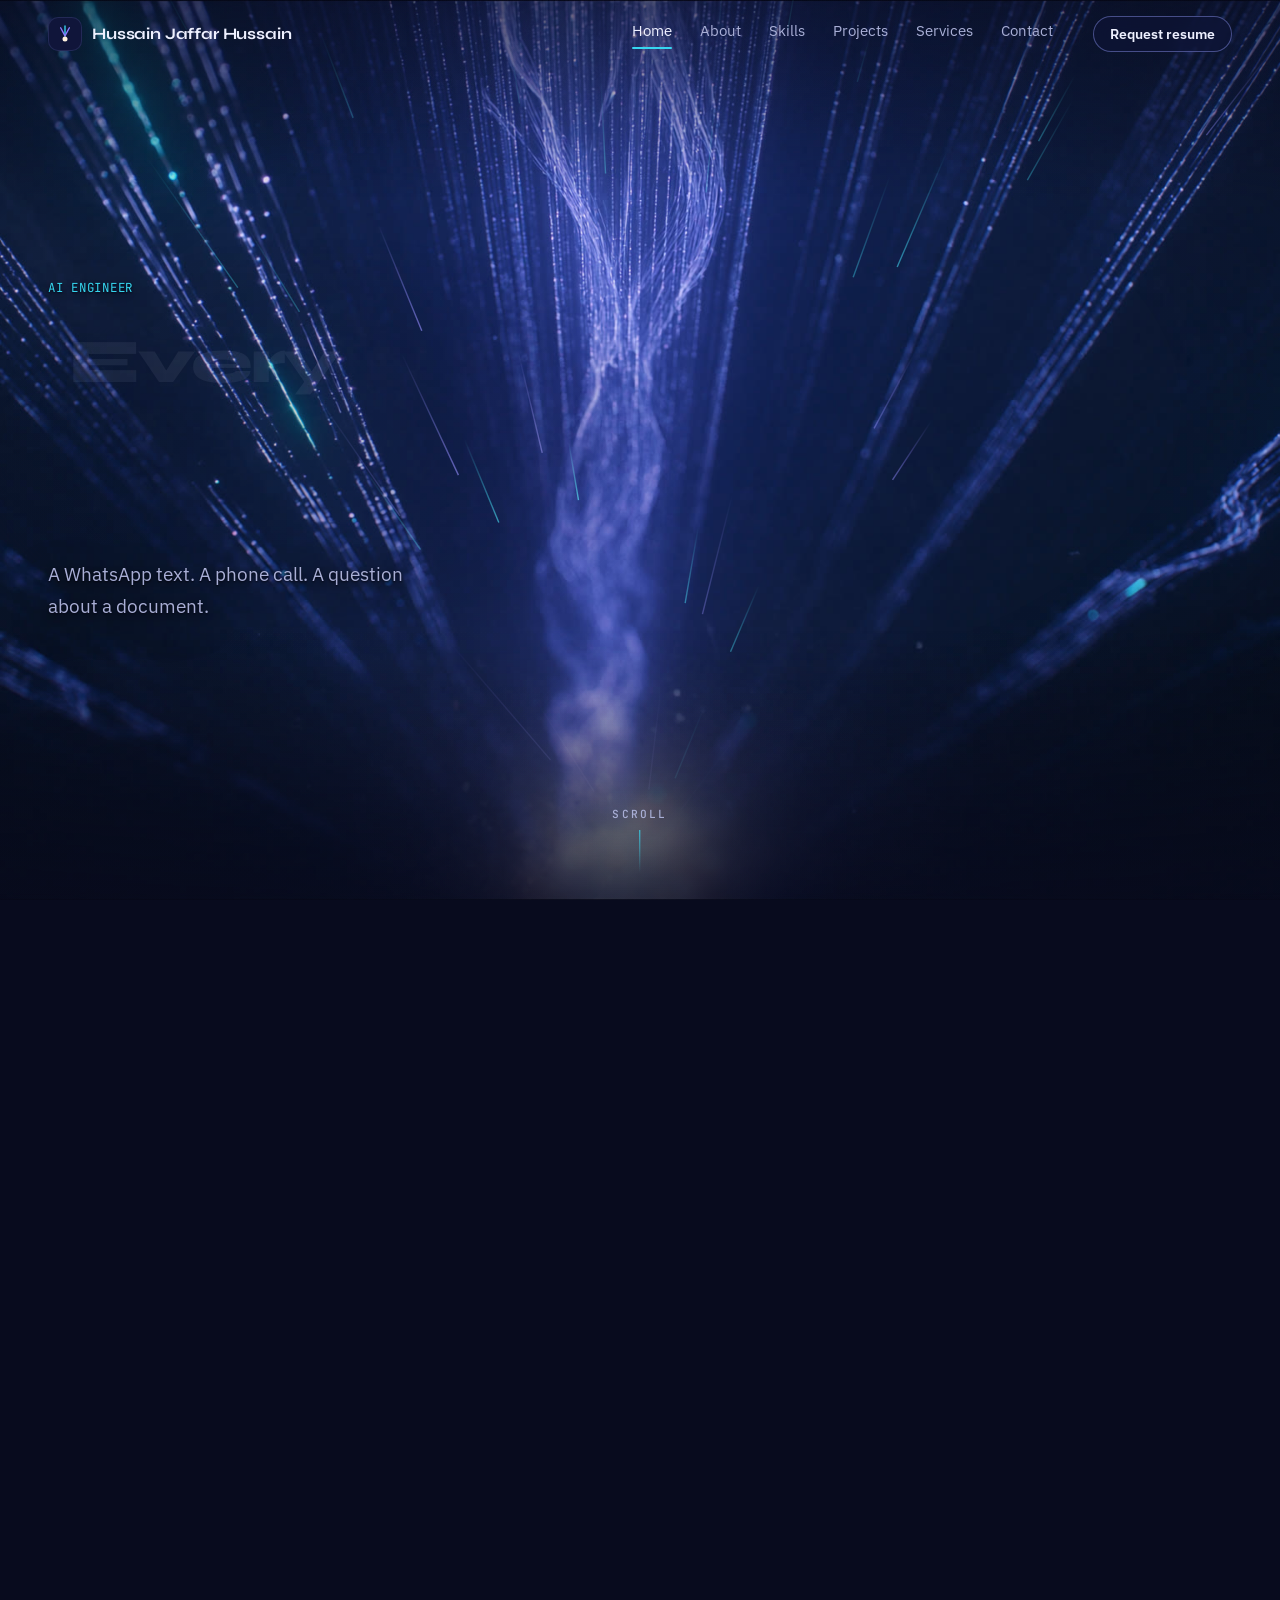
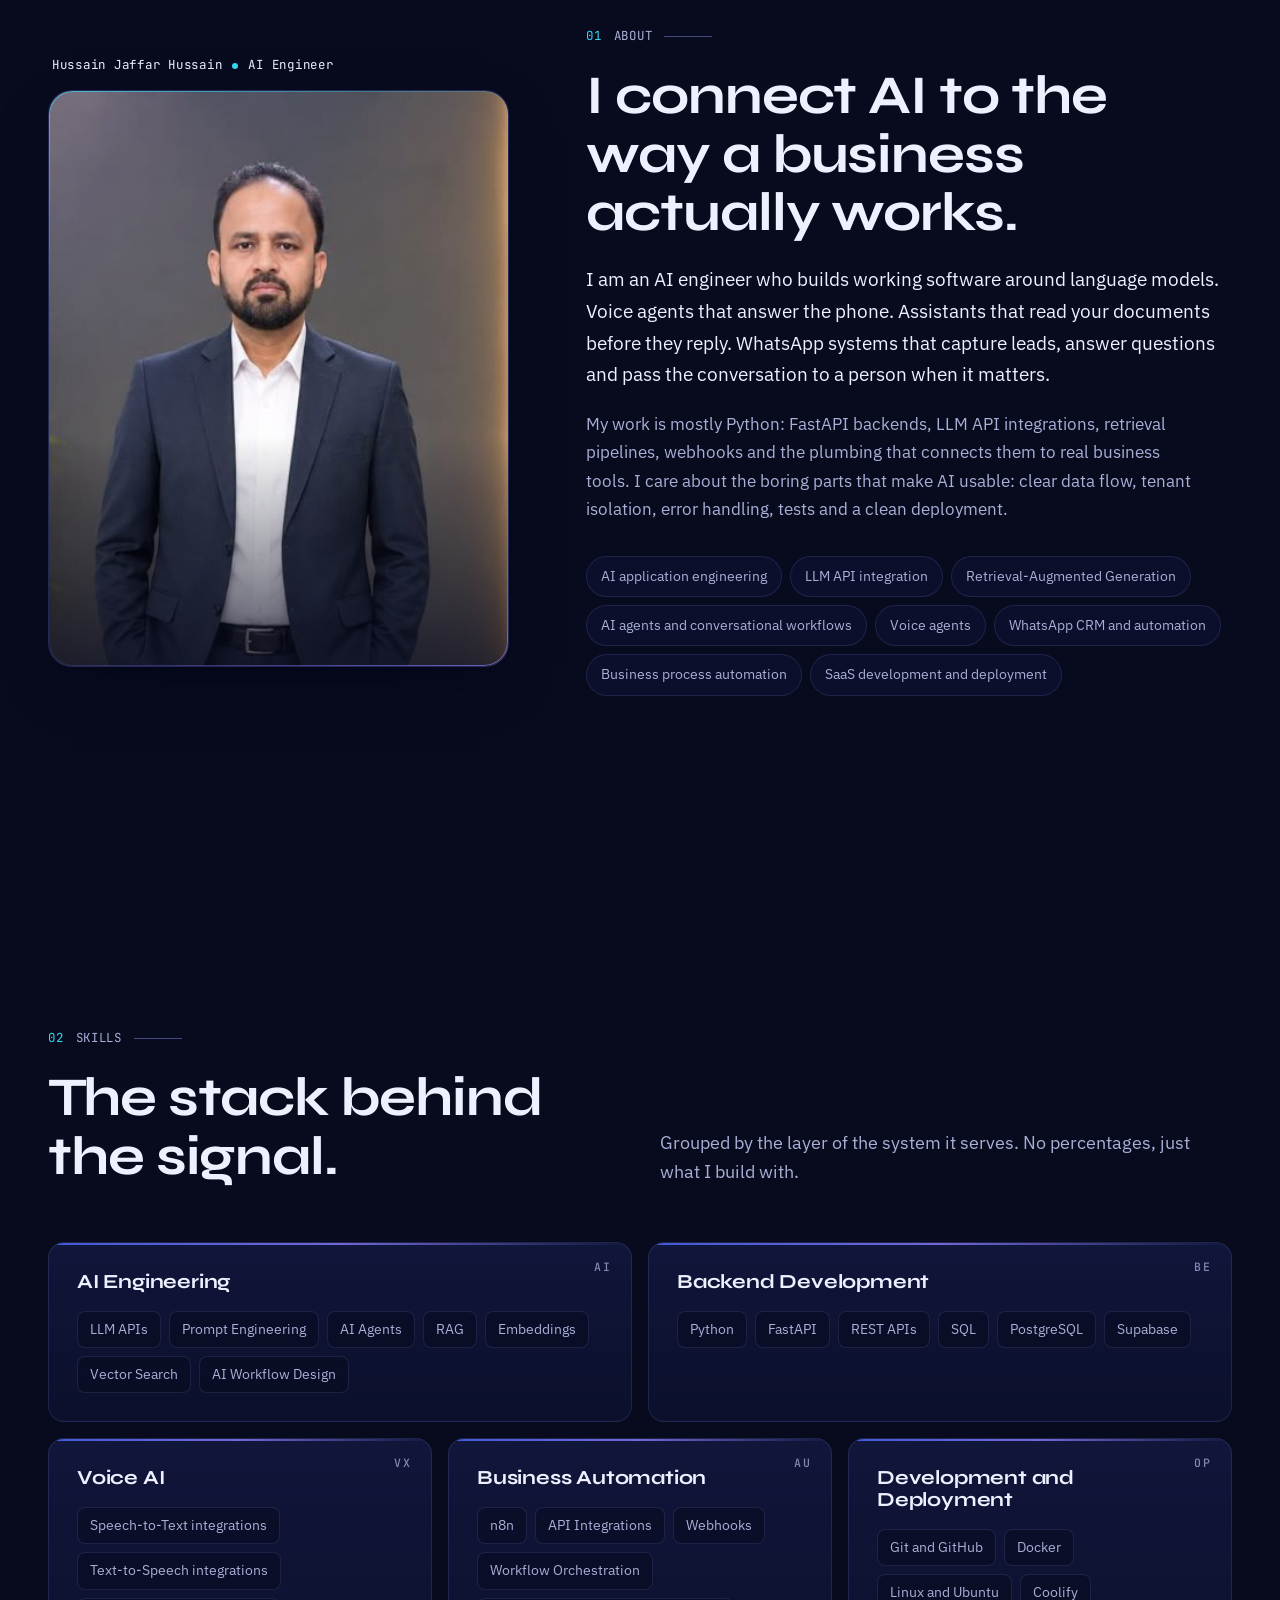
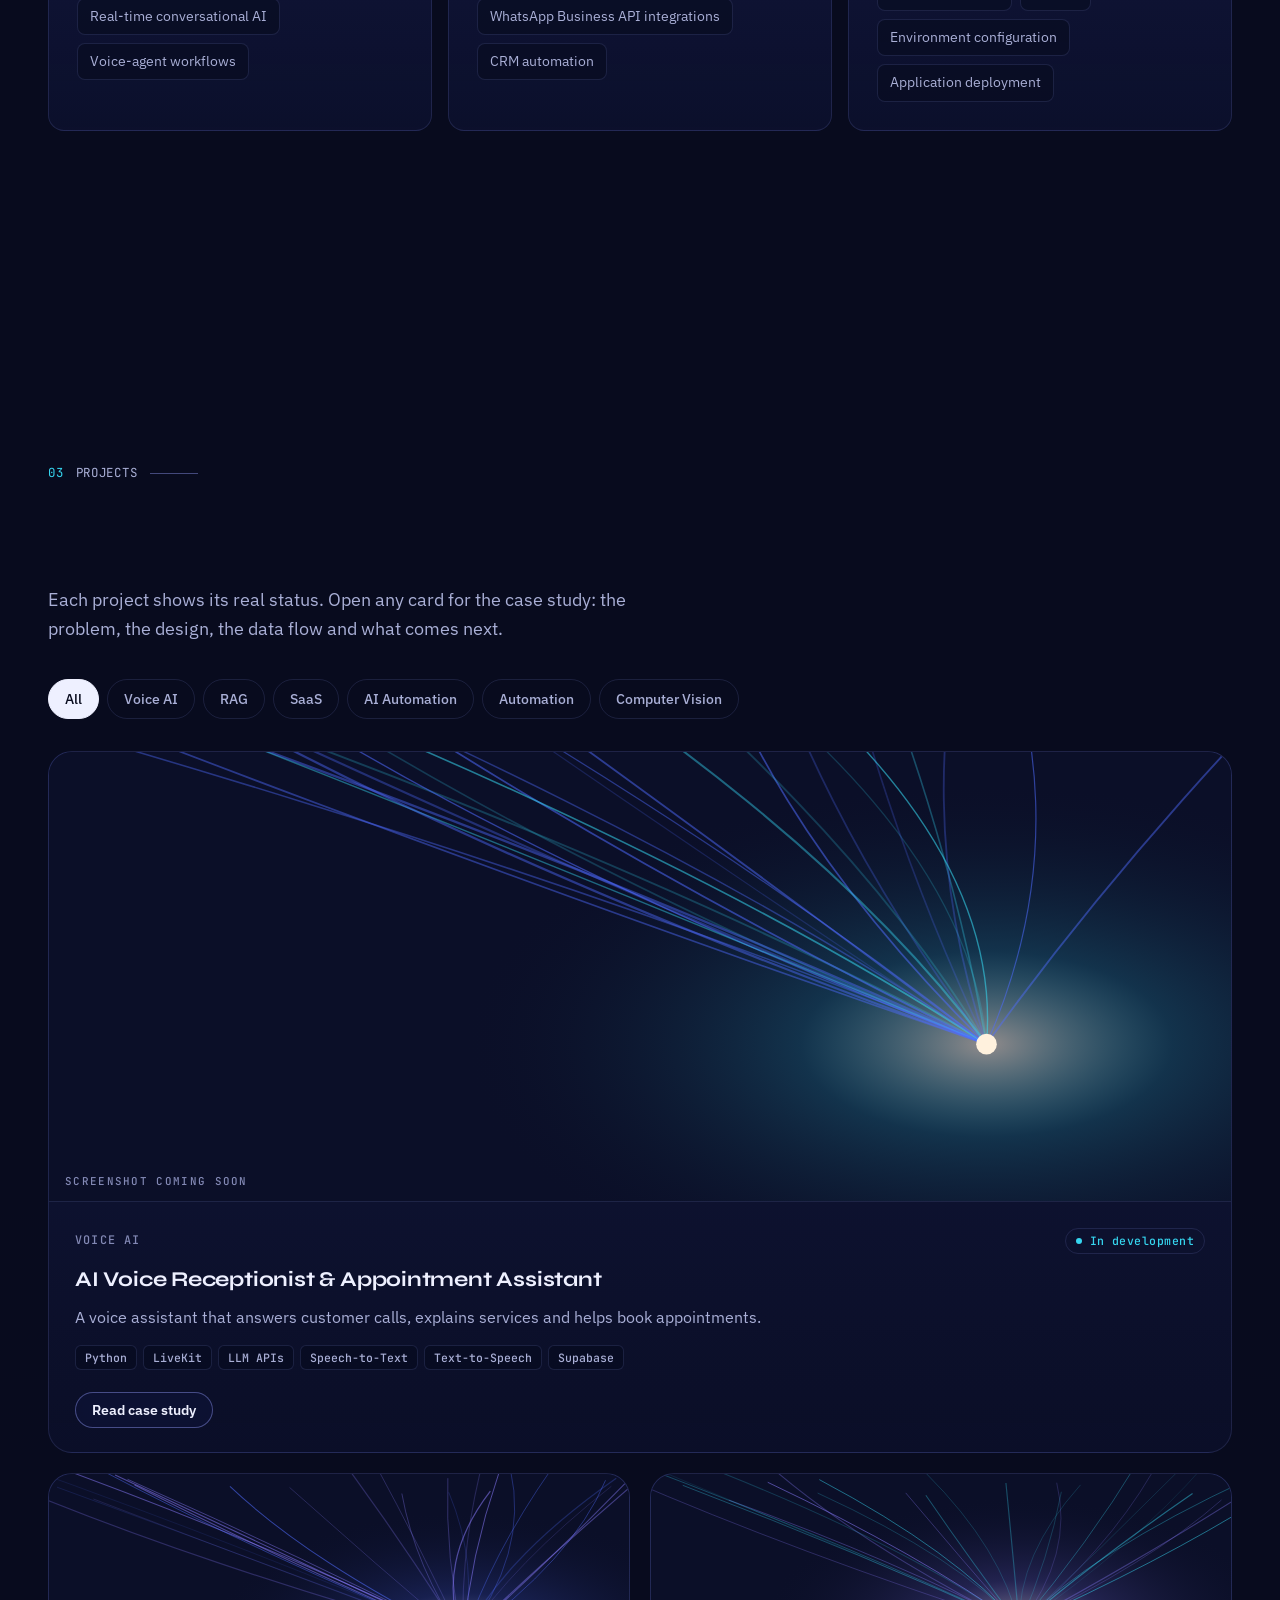
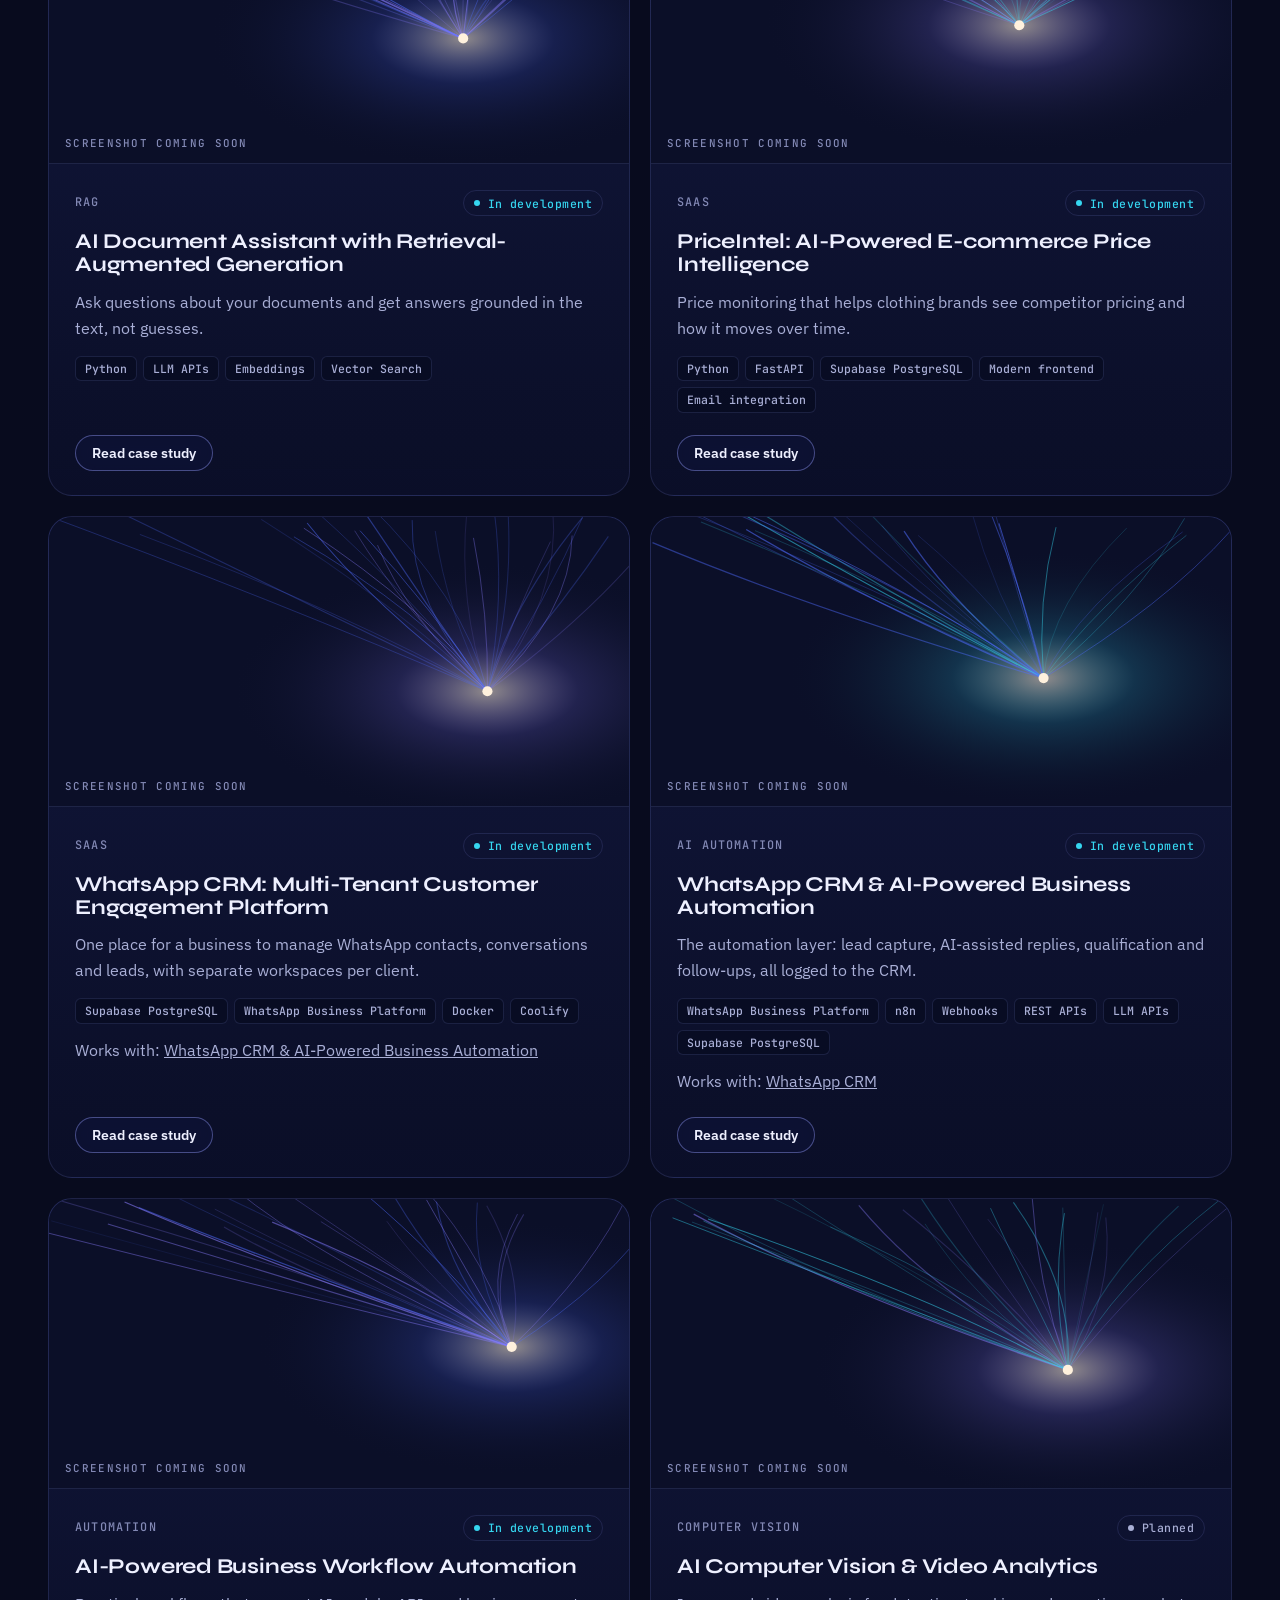
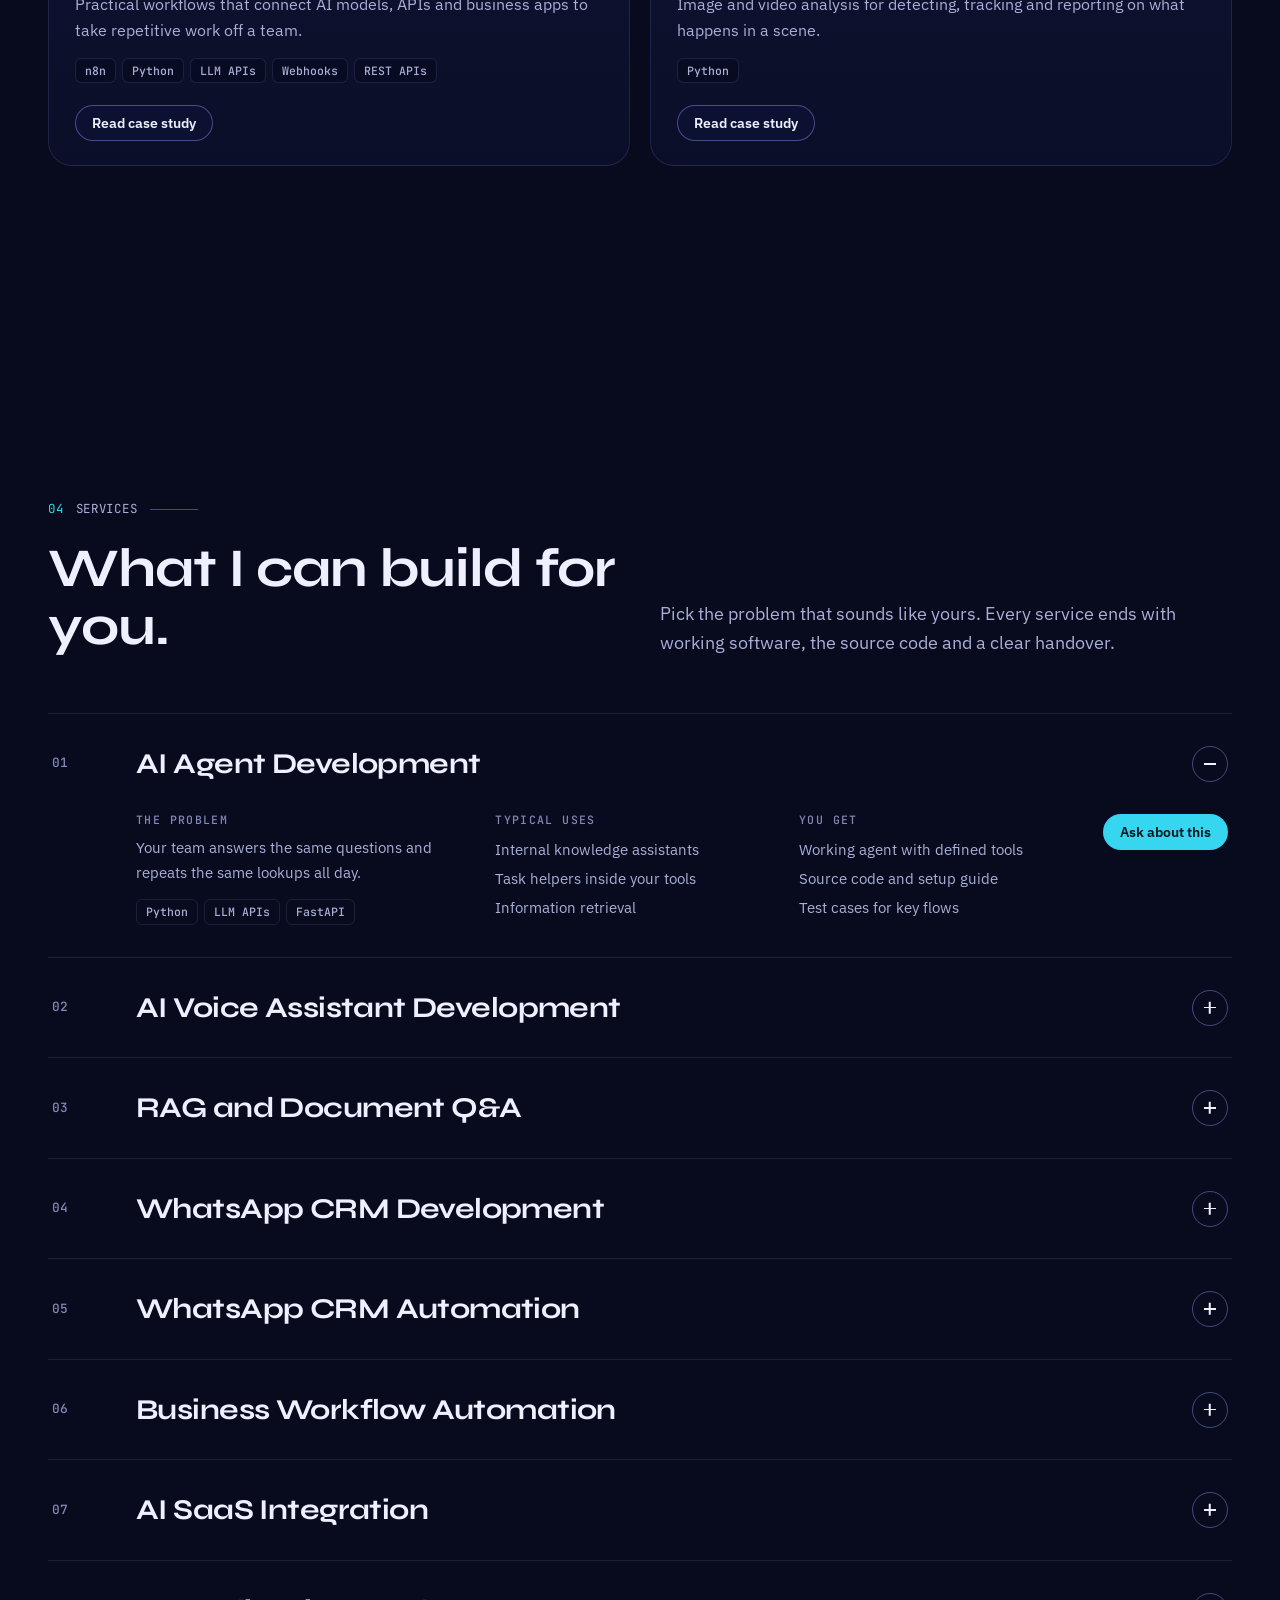
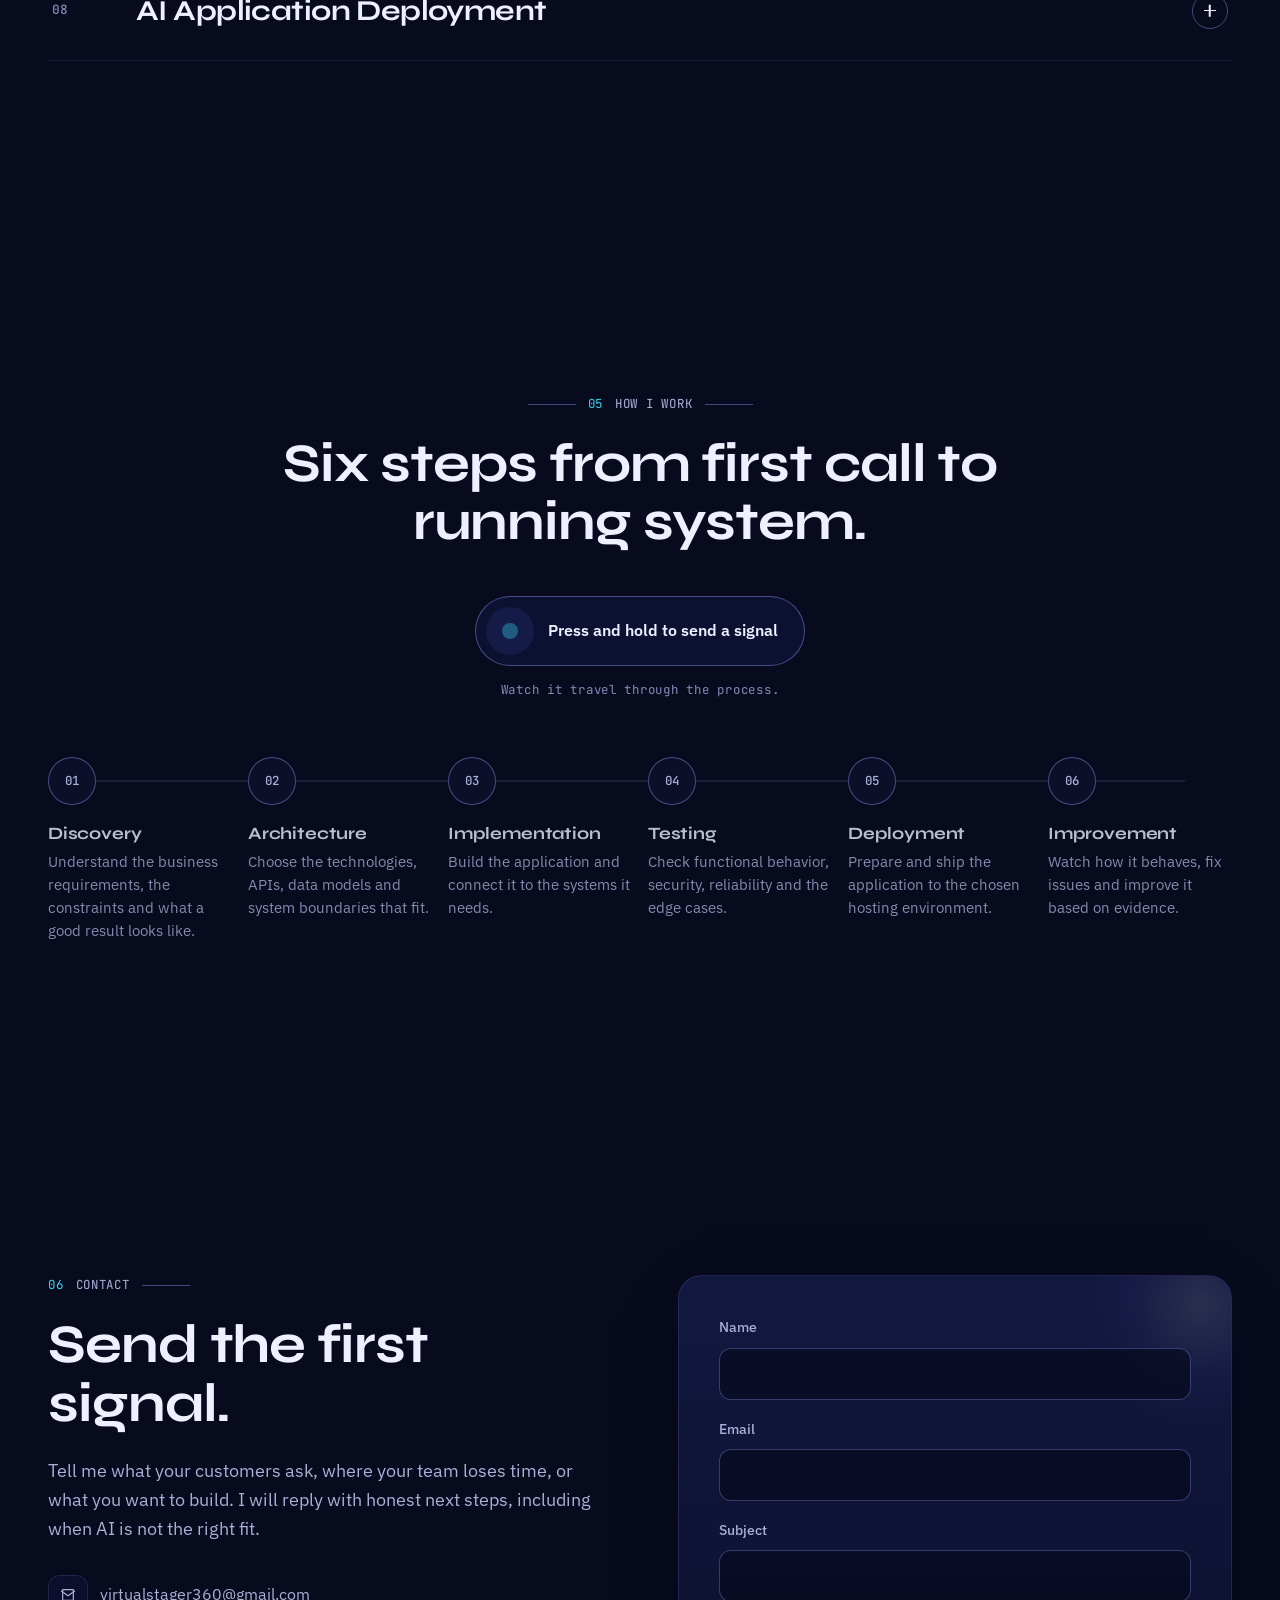
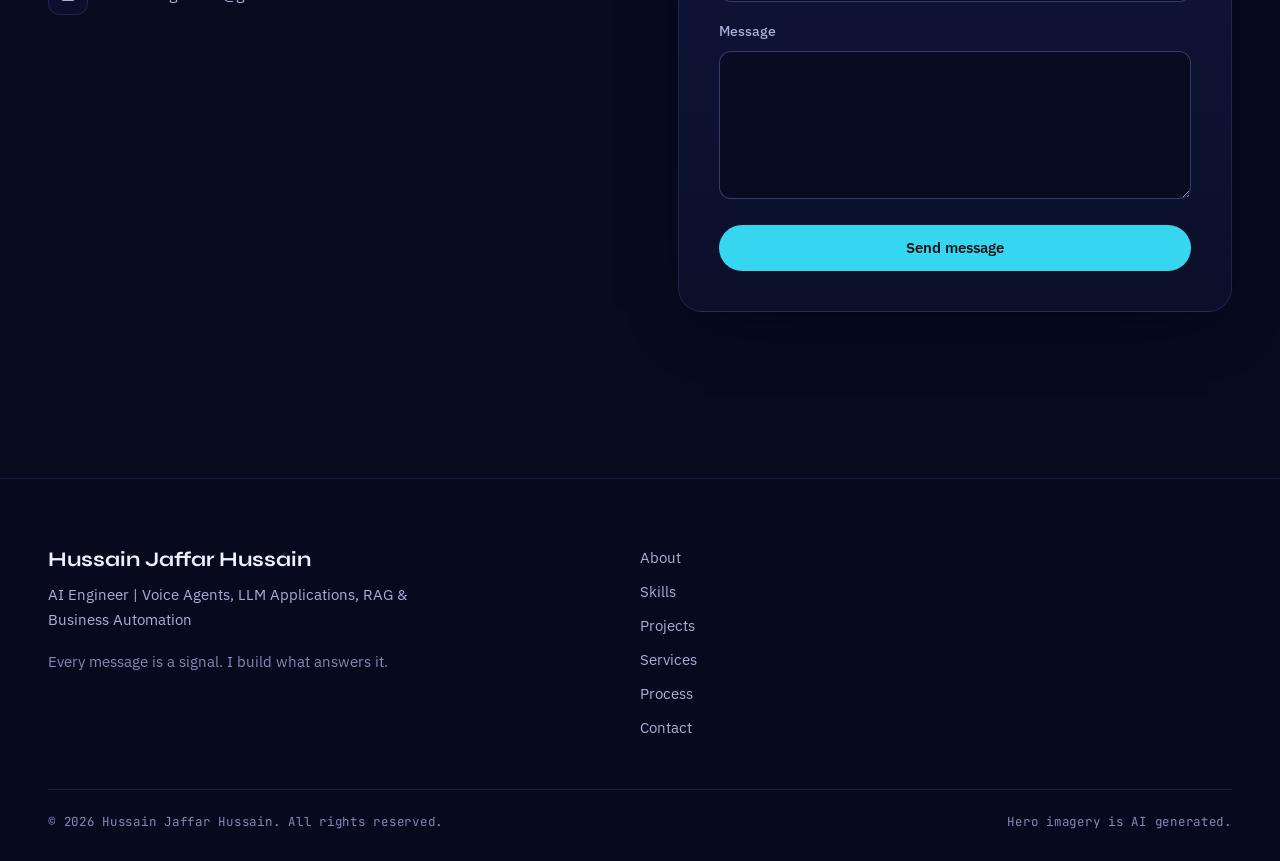
<file: index.html>
<!doctype html>
<html lang="en">
<head>
<meta charset="utf-8">
<meta name="viewport" content="width=device-width, initial-scale=1">
<title>Hussain Jaffar Hussain | AI Engineer: Voice Agents, LLM Apps, RAG & Automation</title>
<meta name="description" content="Hussain Jaffar Hussain is an AI engineer building voice agents, RAG applications, WhatsApp CRM systems and business automation with Python, FastAPI and LLM APIs.">
<meta name="theme-color" content="#080B1E">
<meta name="color-scheme" content="dark">
<!-- Live URL: change these three if the site moves to a custom domain -->
<link rel="canonical" href="https://hussainjaffarhussain.github.io/">
<meta property="og:type" content="website">
<meta property="og:title" content="Hussain Jaffar Hussain | AI Engineer">
<meta property="og:description" content="Voice agents, RAG applications, WhatsApp CRM and business automation that turn every customer signal into action.">
<meta property="og:url" content="https://hussainjaffarhussain.github.io/">
<meta property="og:image" content="https://hussainjaffarhussain.github.io/assets/img/og-image.jpg">
<meta name="twitter:card" content="summary_large_image">
<link rel="icon" href="data:image/svg+xml,%3Csvg xmlns='http://www.w3.org/2000/svg' viewBox='0 0 64 64'%3E%3Crect width='64' height='64' rx='14' fill='%23080B1E'/%3E%3Cpath d='M32 8v30' stroke='%2336D6F0' stroke-width='4' stroke-linecap='round'/%3E%3Cpath d='M20 12l12 26 12-26' fill='none' stroke='%238A7CFF' stroke-width='3' stroke-linecap='round' stroke-linejoin='round'/%3E%3Ccircle cx='32' cy='46' r='8' fill='%23FFF1DD'/%3E%3C/svg%3E">
<link rel="preconnect" href="https://fonts.googleapis.com">
<link rel="preconnect" href="https://fonts.gstatic.com" crossorigin>
<link href="https://fonts.googleapis.com/css2?family=IBM+Plex+Sans:wght@400;500;600&family=JetBrains+Mono:wght@400;500&family=Syne:wght@600;700;800&display=swap" rel="stylesheet">
<link rel="stylesheet" href="assets/styles.css">
</head>
<body>
<a class="skip" href="#main">Skip to content</a>

<div class="env" aria-hidden="true"><span class="glow g1"></span><span class="glow g2"></span><span class="grain"></span></div>

<!-- The signature: one signal thread that runs the length of the page and lands at the contact form -->
<div class="thread" aria-hidden="true"><span class="thread-line"></span><span class="thread-pulse"></span></div>

<header class="nav" id="top">
  <nav class="nav-inner" aria-label="Main">
    <a class="brand" href="#home" aria-label="Hussain Jaffar Hussain, back to top">
      <span class="brand-mark" aria-hidden="true"><svg viewBox="0 0 32 32"><path d="M16 3v16" /><path d="M9 6l7 13 7-13" /><circle cx="16" cy="24" r="4" /></svg></span>
      <span class="brand-name" data-owner="name">Hussain Jaffar Hussain</span>
    </a>
    <button class="menu-btn" aria-expanded="false" aria-controls="menu"><span class="sr">Open menu</span><span class="bars" aria-hidden="true"></span></button>
    <div class="menu" id="menu">
      <ul>
        <li><a href="#home">Home</a></li>
        <li><a href="#about">About</a></li>
        <li><a href="#skills">Skills</a></li>
        <li><a href="#projects">Projects</a></li>
        <li><a href="#services">Services</a></li>
        <li><a href="#contact">Contact</a></li>
      </ul>
      <a class="btn btn-ghost btn-sm" id="nav-resume" href="#contact">Request resume</a>
    </div>
  </nav>
</header>

<main id="main" tabindex="-1">

  <!-- HERO: a scroll-driven descent toward the core -->
  <section class="hero" id="home" aria-label="Introduction">
    <div class="stage">
      <div class="scene" aria-hidden="true">
        <div class="scene-img"></div>
        <canvas class="pulses"></canvas>
        <div class="core-bloom"></div>
      </div>
      <div class="scrim" aria-hidden="true"></div>

      <div class="band band-1" data-a="0" data-b="0.34">
        <p class="kicker mono">AI Engineer</p>
        <p class="band-big split" data-fx="sharpen">Every message is a signal.</p>
        <p class="band-sub">A WhatsApp text. A phone call. A question about a document.</p>
      </div>

      <div class="band band-2" data-a="0.36" data-b="0.64">
        <p class="band-big split" data-fx="drift">I build the systems that hear it, understand it and act on it.</p>
      </div>

      <div class="band band-3 settle" data-a="0.66" data-b="1">
        <p class="kicker mono" data-owner="title">AI Engineer | Voice Agents, LLM Applications, RAG &amp; Business Automation</p>
        <h1 class="split" data-fx="rise">Building Intelligent AI Systems That Solve Real-World Problems.</h1>
        <p class="settle-sub">I develop AI agents, voice assistants, RAG applications, WhatsApp CRM systems and business automation that help businesses answer customers faster and run smoother workflows.</p>
        <div class="settle-cta">
          <a class="btn btn-primary" href="#projects">Explore My Projects</a>
          <a class="btn btn-ghost" href="#contact">Contact Me</a>
        </div>
        <ul class="social-row" data-social="hero" aria-label="Profiles"></ul>
      </div>

      <div class="cue" aria-hidden="true"><span>Scroll</span><i></i></div>
    </div>
  </section>

  <!-- ABOUT -->
  <section class="section about" id="about" aria-labelledby="about-h">
    <div class="wrap about-grid">
      <figure class="portrait reveal">
        <figcaption class="mono"><span data-owner="name">Hussain Jaffar Hussain</span><span class="dot"></span>AI Engineer</figcaption>
        <div class="portrait-frame"><img id="profile-img" src="assets/img/Profile.jpg" alt="" width="500" height="500" loading="lazy" decoding="async"></div>
      </figure>
      <div class="about-copy">
        <p class="label mono reveal"><span>01</span> About</p>
        <h2 id="about-h" class="reveal">I connect AI to the way a business actually works.</h2>
        <div id="about-intro" class="about-intro reveal"></div>
        <ul id="about-focus" class="focus-list reveal" aria-label="Areas of focus"></ul>
        <div id="about-extra" class="about-extra"></div>
      </div>
    </div>
  </section>

  <!-- SKILLS -->
  <section class="section skills" id="skills" aria-labelledby="skills-h">
    <div class="wrap">
      <div class="head-split">
        <div>
          <p class="label mono reveal"><span>02</span> Skills</p>
          <h2 id="skills-h" class="reveal">The stack behind the signal.</h2>
        </div>
        <p class="lede reveal">Grouped by the layer of the system it serves. No percentages, just what I build with.</p>
      </div>
      <div id="skills-grid" class="skills-grid"></div>
    </div>
  </section>

  <!-- PROJECTS -->
  <section class="section projects" id="projects" aria-labelledby="projects-h">
    <div class="wrap">
      <p class="label mono reveal"><span>03</span> Projects</p>
      <h2 id="projects-h" class="reveal">Work, labeled honestly.</h2>
      <p class="lede reveal">Each project shows its real status. Open any card for the case study: the problem, the design, the data flow and what comes next.</p>
      <div class="filters reveal" role="group" aria-label="Filter projects" id="filters"></div>
      <div id="project-grid" class="project-grid"></div>
    </div>
  </section>

  <!-- SERVICES -->
  <section class="section services" id="services" aria-labelledby="services-h">
    <div class="wrap">
      <div class="head-split">
        <div>
          <p class="label mono reveal"><span>04</span> Services</p>
          <h2 id="services-h" class="reveal">What I can build for you.</h2>
        </div>
        <p class="lede reveal">Pick the problem that sounds like yours. Every service ends with working software, the source code and a clear handover.</p>
      </div>
      <div id="service-list" class="service-list"></div>
    </div>
  </section>

  <!-- HOW I WORK: the one interactive moment -->
  <section class="section workflow" id="process" aria-labelledby="process-h">
    <div class="wrap">
      <p class="label mono reveal"><span>05</span> How I work</p>
      <h2 id="process-h" class="reveal">Six steps from first call to running system.</h2>
      <div class="send reveal">
        <button class="send-btn" id="send-btn" type="button">
          <span class="send-ring" aria-hidden="true"><svg viewBox="0 0 48 48"><circle cx="24" cy="24" r="20" /></svg></span>
          <span class="send-label">Press and hold to send a signal</span>
        </button>
        <p class="send-note mono" id="send-note" aria-live="polite">Watch it travel through the process.</p>
      </div>
      <ol id="workflow-steps" class="steps"></ol>
    </div>
  </section>

  <!-- CONTACT: where the thread lands -->
  <section class="section contact" id="contact" aria-labelledby="contact-h">
    <div class="wrap contact-grid">
      <div class="contact-copy">
        <p class="label mono reveal"><span>06</span> Contact</p>
        <h2 id="contact-h" class="reveal">Send the first signal.</h2>
        <p class="lede reveal">Tell me what your customers ask, where your team loses time, or what you want to build. I will reply with honest next steps, including when AI is not the right fit.</p>
        <ul class="contact-links reveal" id="contact-links"></ul>
      </div>
      <form class="form reveal" id="contact-form" novalidate>
        <div class="core-orb" aria-hidden="true"></div>
        <div class="field">
          <label for="f-name">Name</label>
          <input id="f-name" name="name" type="text" autocomplete="name" required maxlength="100">
          <p class="err" id="e-name"></p>
        </div>
        <div class="field">
          <label for="f-email">Email</label>
          <input id="f-email" name="email" type="email" autocomplete="email" required maxlength="160">
          <p class="err" id="e-email"></p>
        </div>
        <div class="field">
          <label for="f-subject">Subject</label>
          <input id="f-subject" name="subject" type="text" required maxlength="140">
          <p class="err" id="e-subject"></p>
        </div>
        <div class="field">
          <label for="f-message">Message</label>
          <textarea id="f-message" name="message" rows="5" required maxlength="4000"></textarea>
          <p class="err" id="e-message"></p>
        </div>
        <div class="hp" aria-hidden="true"><label for="f-website">Leave this empty</label><input id="f-website" name="website" type="text" tabindex="-1" autocomplete="off"></div>
        <button class="btn btn-primary btn-block" type="submit" id="f-submit"><span>Send message</span></button>
        <p class="form-status" id="form-status" role="status" aria-live="polite"></p>
      </form>
    </div>
  </section>
</main>

<footer class="footer">
  <div class="wrap footer-grid">
    <div>
      <p class="footer-name" data-owner="name">Hussain Jaffar Hussain</p>
      <p class="footer-title" data-owner="title">AI Engineer | Voice Agents, LLM Applications, RAG &amp; Business Automation</p>
      <p class="footer-close">Every message is a signal. I build what answers it.</p>
    </div>
    <nav aria-label="Footer">
      <ul class="footer-nav">
        <li><a href="#about">About</a></li>
        <li><a href="#skills">Skills</a></li>
        <li><a href="#projects">Projects</a></li>
        <li><a href="#services">Services</a></li>
        <li><a href="#process">Process</a></li>
        <li><a href="#contact">Contact</a></li>
      </ul>
    </nav>
    <ul class="social-row" data-social="footer" aria-label="Profiles"></ul>
  </div>
  <div class="wrap footer-base mono">
    <span>&copy; <span id="year">2026</span> Hussain Jaffar Hussain. All rights reserved.</span>
    <span>Hero imagery is AI generated.</span>
  </div>
</footer>

<dialog class="case" id="case" aria-labelledby="case-title">
  <div class="case-inner">
    <button class="case-close" type="button" aria-label="Close case study"><span aria-hidden="true">&times;</span></button>
    <div id="case-body"></div>
  </div>
</dialog>

<script src="assets/config.js"></script>
<script src="assets/main.js"></script>
</body>
</html>
</file>
<file: assets/styles.css>
/* ==========================================================
   SIGNAL: design tokens
   Palette sampled from the hero frame: midnight blue haze,
   electric blue and violet threads, cyan pulses, a warm core.
   ========================================================== */
:root{
  --canvas:#080B1E;
  --canvas-2:#0B0F28;
  --panel:#10153A;
  --panel-2:#151B47;
  --line:rgba(150,160,255,.14);
  --line-strong:rgba(150,160,255,.42);
  --blue:#4F6BFF;
  --violet:#8A7CFF;
  --accent:#36D6F0;
  --accent-hover:#7AE6F7;
  --accent-muted:rgba(54,214,240,.18);
  --core:#FFF1DD;
  --text-primary:#EEF0FF;
  --text-secondary:#A9AFD6;
  --text-dim:#8389B5;
  --ok:#5BE3A4;
  --warn:#FFC977;
  --bad:#FF8A9A;

  --f-display:"Syne",ui-sans-serif,system-ui,sans-serif;
  --f-body:"IBM Plex Sans",ui-sans-serif,system-ui,sans-serif;
  --f-mono:"JetBrains Mono",ui-monospace,SFMono-Regular,Menlo,monospace;

  --ease-out:cubic-bezier(.16,1,.3,1);
  --ease-soft:cubic-bezier(.45,.05,.25,1);

  --r-sm:10px;--r-md:16px;--r-lg:24px;
  --shadow:0 20px 60px -24px rgba(2,4,20,.9);
  --tshadow:0 1px 2px rgba(5,6,20,.95),0 3px 12px rgba(5,6,20,.78),0 10px 44px rgba(5,6,20,.8);
  --gutter:clamp(16px,4vw,48px);
  --maxw:1200px;
}

/* ---------- base ---------- */
*,*::before,*::after{box-sizing:border-box}
html{overflow-x:hidden;overflow-x:clip;scroll-behavior:smooth;-webkit-text-size-adjust:100%}
body{margin:0;overflow-x:hidden;overflow-x:clip;background:var(--canvas);color:var(--text-primary);font-family:var(--f-body);font-size:17px;line-height:1.65;-webkit-font-smoothing:antialiased;animation:pagein .9s var(--ease-out) both}
@keyframes pagein{from{opacity:0}to{opacity:1}}
img{max-width:100%;display:block}
a{color:inherit}
h1,h2,h3{font-family:var(--f-display);font-weight:700;line-height:1.08;letter-spacing:-.02em;margin:0}
h2{font-size:clamp(2rem,4.4vw,3.4rem);max-width:18ch}
h3{font-size:1.25rem;letter-spacing:-.01em}
p{margin:0}
ul,ol{margin:0;padding:0;list-style:none}
.mono{font-family:var(--f-mono);font-size:.78rem;letter-spacing:.06em}
.sr{position:absolute;width:1px;height:1px;overflow:hidden;clip:rect(0 0 0 0);white-space:nowrap}
.skip{position:fixed;left:16px;top:-60px;z-index:100;background:var(--accent);color:#04121A;padding:10px 16px;border-radius:var(--r-sm);font-weight:600;text-decoration:none;transition:top .3s var(--ease-out)}
.skip:focus{top:16px}
:focus-visible{outline:2px solid var(--accent);outline-offset:3px;border-radius:6px}
main:focus{outline:none}
.wrap{width:min(100% - 2*var(--gutter),var(--maxw));margin-inline:auto}

/* ---------- the environment: one fixed layer behind everything ---------- */
.env{position:fixed;inset:0;z-index:-1;pointer-events:none;overflow:hidden;background:radial-gradient(ellipse 80% 60% at 50% 0%,#0E1336 0%,var(--canvas) 70%)}
.glow{position:absolute;border-radius:50%;filter:blur(90px);opacity:.42}
.g1{width:52vw;height:52vw;left:-14vw;top:18vh;background:radial-gradient(circle,rgba(79,107,255,.45),transparent 65%);animation:drift1 74s var(--ease-soft) infinite alternate;animation-delay:-20s}
.g2{width:46vw;height:46vw;right:-12vw;top:52vh;background:radial-gradient(circle,rgba(138,124,255,.38),transparent 65%);animation:drift2 88s var(--ease-soft) infinite alternate;animation-delay:-34s}
@keyframes drift1{to{transform:translate(18vw,26vh)}}
@keyframes drift2{to{transform:translate(-20vw,-30vh)}}
.grain{position:absolute;inset:-50%;opacity:.07;background-image:url("data:image/svg+xml,%3Csvg xmlns='http://www.w3.org/2000/svg' width='160' height='160'%3E%3Cfilter id='n'%3E%3CfeTurbulence type='fractalNoise' baseFrequency='.9' numOctaves='2' stitchTiles='stitch'/%3E%3C/filter%3E%3Crect width='100%25' height='100%25' filter='url(%23n)'/%3E%3C/svg%3E")}

/* ---------- the signature thread ---------- */
.thread{position:fixed;left:max(14px,calc((100vw - var(--maxw))/2 - 44px));top:0;bottom:0;width:2px;z-index:5;pointer-events:none;opacity:0;transition:opacity .6s var(--ease-out)}
.thread.on{opacity:1}
.thread-line{position:absolute;inset:0;background:linear-gradient(to bottom,transparent,var(--line-strong) 12%,var(--line-strong) 88%,transparent)}
.thread-pulse{position:absolute;left:50%;top:0;width:10px;height:10px;margin-left:-5px;border-radius:50%;background:var(--accent);transform:translateY(var(--ty,10vh));box-shadow:0 0 0 4px var(--accent-muted)}
.thread-pulse::after{content:"";position:absolute;left:50%;bottom:100%;width:2px;height:70px;margin-left:-1px;background:linear-gradient(to top,var(--accent),transparent)}
@media (max-width:1320px){.thread{display:none}}

/* ---------- nav ---------- */
.nav{position:fixed;top:0;left:0;right:0;z-index:50;transition:background .4s var(--ease-out),border-color .4s var(--ease-out),backdrop-filter .4s}
.nav.solid{background:rgba(8,11,30,.78);backdrop-filter:blur(14px);-webkit-backdrop-filter:blur(14px);border-bottom:1px solid var(--line)}
.nav-inner{width:min(100% - 2*var(--gutter),var(--maxw));margin-inline:auto;height:68px;display:flex;align-items:center;justify-content:space-between;gap:24px}
.brand{display:flex;align-items:center;gap:10px;text-decoration:none;font-family:var(--f-display);font-weight:700;font-size:1rem;letter-spacing:-.01em}
.brand-mark{width:34px;height:34px;border-radius:10px;display:grid;place-items:center;background:var(--panel);border:1px solid var(--line)}
.brand-mark svg{width:20px;height:20px;fill:none;stroke-width:2.2;stroke-linecap:round;stroke-linejoin:round}
.brand-mark path:first-child{stroke:var(--accent)}
.brand-mark path:nth-child(2){stroke:var(--violet)}
.brand-mark circle{fill:var(--core);stroke:none}
.menu{display:flex;align-items:center;gap:28px}
.menu ul{display:flex;gap:4px}
.menu a:not(.btn){display:block;padding:8px 12px;border-radius:8px;text-decoration:none;color:var(--text-secondary);font-size:.94rem;transition:color .25s var(--ease-out),background .25s var(--ease-out)}
.menu a:not(.btn):hover{color:var(--text-primary);background:rgba(150,160,255,.08)}
.menu a.active{color:var(--text-primary)}
.menu a.active::after{content:"";display:block;height:2px;margin-top:4px;border-radius:2px;background:var(--accent)}
.menu-btn{display:none;width:44px;height:44px;border-radius:12px;border:1px solid var(--line);background:var(--panel);color:var(--text-primary);cursor:pointer;place-items:center}
.bars,.bars::before,.bars::after{display:block;width:18px;height:2px;border-radius:2px;background:currentColor;transition:transform .35s var(--ease-out),opacity .2s}
.bars{position:relative}
.bars::before,.bars::after{content:"";position:absolute;left:0}
.bars::before{top:-6px}.bars::after{top:6px}
.menu-btn[aria-expanded="true"] .bars{background:transparent}
.menu-btn[aria-expanded="true"] .bars::before{transform:translateY(6px) rotate(45deg)}
.menu-btn[aria-expanded="true"] .bars::after{transform:translateY(-6px) rotate(-45deg)}
@media (max-width:900px){
  .menu-btn{display:grid}
  .menu{position:fixed;top:68px;left:0;right:0;flex-direction:column;align-items:stretch;gap:16px;padding:20px var(--gutter) 28px;background:rgba(8,11,30,.96);backdrop-filter:blur(16px);-webkit-backdrop-filter:blur(16px);border-bottom:1px solid var(--line);opacity:0;visibility:hidden;transform:translateY(-8px);transition:opacity .3s var(--ease-out),transform .3s var(--ease-out),visibility 0s .3s}
  .menu.open{opacity:1;visibility:visible;transform:none;transition:opacity .3s var(--ease-out),transform .3s var(--ease-out)}
  .menu ul{flex-direction:column}
  .menu a:not(.btn){padding:12px 4px;font-size:1.05rem}
  .menu a.active::after{display:none}
}

/* ---------- buttons ---------- */
.btn{display:inline-flex;align-items:center;justify-content:center;gap:10px;padding:14px 22px;border-radius:999px;font:600 .95rem/1 var(--f-body);text-decoration:none;cursor:pointer;border:1px solid transparent;transition:transform .3s var(--ease-out),background .3s var(--ease-out),border-color .3s var(--ease-out),color .3s var(--ease-out),box-shadow .3s var(--ease-out);text-shadow:none}
.btn-primary{position:relative;background:var(--accent);color:#03141B}
.btn-primary::before{content:"";position:absolute;inset:-1px;border-radius:inherit;box-shadow:0 0 34px 2px rgba(54,214,240,.5);opacity:0;transition:opacity .35s var(--ease-out)}
.btn-primary:hover{background:var(--accent-hover);transform:translateY(-2px)}
.btn-primary:hover::before{opacity:1}
.btn-ghost{background:rgba(16,21,58,.55);border-color:var(--line-strong);color:var(--text-primary);backdrop-filter:blur(8px);-webkit-backdrop-filter:blur(8px)}
.btn-ghost:hover{border-color:var(--text-secondary);transform:translateY(-2px)}
.btn-sm{padding:10px 16px;font-size:.88rem}
.btn-block{width:100%}
.btn[disabled]{opacity:.6;cursor:progress;transform:none}
@media (pointer:coarse){.btn{min-height:44px}}

/* ==========================================================
   HERO: a pinned stage, scroll progress drives the descent
   ========================================================== */
.hero{position:relative;height:340vh}
.stage{position:sticky;top:0;height:100vh;height:100svh;overflow:hidden;--p:0}
.scene{position:absolute;inset:0}
.scene-img{position:absolute;inset:0;background:#0A0F33 center/cover no-repeat;transform-origin:50% 92%;transform:scale(calc(1 + var(--p)*.62)) translateY(calc(var(--p)*-6%));will-change:transform}
.scene-img.loaded{background-image:url("img/hero-poster.jpg")}
.pulses{position:absolute;inset:0;width:100%;height:100%;mix-blend-mode:screen}
.core-bloom{position:absolute;left:50%;bottom:-18vh;width:70vw;height:52vh;transform:translateX(-50%);background:radial-gradient(ellipse 50% 50% at 50% 50%,rgba(255,241,221,.55),rgba(138,124,255,.18) 45%,transparent 70%);opacity:calc(.15 + var(--p)*.75);pointer-events:none}
.scrim{position:absolute;inset:0;pointer-events:none;background:
  radial-gradient(ellipse 120% 90% at 50% 45%,rgba(8,11,30,0) 35%,rgba(8,11,30,.66) 100%),
  linear-gradient(to bottom,rgba(8,11,30,.55),transparent 22%,transparent 70%,rgba(8,11,30,.7))}

.band{position:absolute;z-index:2;opacity:var(--o,0);text-shadow:var(--tshadow);pointer-events:none}
.band.live{pointer-events:auto}
.band::before{content:"";position:absolute;inset:-18% -14%;z-index:-1;pointer-events:none;opacity:calc(.25 + .75*var(--k,1));background:radial-gradient(ellipse 66% 60% at 50% 50%,rgba(5,6,20,.68) 0%,rgba(5,6,20,.44) 46%,rgba(5,6,20,0) 76%)}
.band .btn{text-shadow:none}
.kicker{color:var(--accent);margin-bottom:18px;text-transform:uppercase}
.band-big{font-family:var(--f-display);font-weight:800;font-size:clamp(2.4rem,5.6vw,4.9rem);line-height:1.02;letter-spacing:-.03em}
.band-sub{margin-top:22px;font-size:clamp(1.05rem,1.5vw,1.25rem);color:var(--text-secondary);max-width:36ch}
.band-1{left:max(var(--gutter),calc((100vw - var(--maxw))/2));top:50%;transform:translateY(-50%);width:min(44vw,640px)}
.band-1 .band-big{max-width:11ch}
.band-2{right:max(var(--gutter),calc((100vw - var(--maxw))/2));top:46%;transform:translateY(-50%);width:min(44vw,640px);text-align:right}
.band-2 .band-big{font-size:clamp(2rem,4.2vw,3.7rem)}
.band-3{left:var(--gutter);right:var(--gutter);top:50%;transform:translateY(-58%);max-width:var(--maxw);margin-inline:auto}
.band-3 h1{font-size:clamp(2.3rem,5vw,4.4rem);font-weight:800;letter-spacing:-.03em;max-width:17ch}
.settle-sub{margin-top:24px;font-size:clamp(1.02rem,1.4vw,1.2rem);color:var(--text-secondary);max-width:56ch;opacity:var(--ks,1);transform:translateY(calc((1 - var(--ks,1))*14px))}
.settle-cta{display:flex;flex-wrap:wrap;gap:12px;margin-top:32px;opacity:var(--kb,1);transform:translateY(calc((1 - var(--kb,1))*14px))}
.band-3 .social-row{margin-top:26px;opacity:var(--kb,1)}

/* split text: words and their entrances, scrubbed off --k */
.split .w{display:inline-block;white-space:nowrap;padding:.08em .02em .14em;margin:-.08em -.02em -.14em}
.split .wi{display:inline-block}
[data-fx="sharpen"] .wi{--kc:clamp(0,(var(--k,0) - var(--th,0))*2.6,1);opacity:var(--kc);transform:scale(calc(.86 + .14*var(--kc))) translateY(calc((1 - var(--kc))*10px))}
[data-fx="drift"] .wi{--kc:clamp(0,(var(--k,0) - var(--th,0))*2.8,1);opacity:var(--kc);transform:translateY(calc((1 - var(--kc))*-28px))}
[data-fx="rise"] .wi{--kc:clamp(0,(var(--k,0) - var(--th,0))*3,1);opacity:var(--kc);transform:translateY(calc((1 - var(--kc))*.55em))}

.cue{position:absolute;left:50%;bottom:28px;transform:translateX(-50%);display:flex;flex-direction:column;align-items:center;gap:10px;color:var(--text-secondary);font:500 .7rem/1 var(--f-mono);letter-spacing:.2em;text-transform:uppercase;opacity:calc(1 - var(--p)*6)}
.cue i{width:1px;height:42px;background:linear-gradient(to bottom,var(--accent),transparent);animation:cue 2.4s var(--ease-soft) infinite;animation-delay:-.6s;transform-origin:top}
@keyframes cue{0%{transform:scaleY(0);opacity:1}60%{transform:scaleY(1);opacity:1}100%{transform:scaleY(1);opacity:0}}
@media (max-height:560px){.cue{display:none}}

/* social icons */
.social-row{display:flex;flex-wrap:wrap;gap:10px}
.social-row:empty{display:none}
.social-row a{display:inline-flex;align-items:center;gap:8px;height:40px;padding:0 14px;border-radius:999px;border:1px solid var(--line);background:rgba(16,21,58,.5);text-decoration:none;font-size:.88rem;color:var(--text-secondary);transition:color .25s var(--ease-out),border-color .25s var(--ease-out),transform .3s var(--ease-out)}
.social-row a:hover{color:var(--text-primary);border-color:var(--line-strong);transform:translateY(-2px)}
.social-row svg,.contact-links svg{width:16px;height:16px;fill:none;stroke:currentColor;stroke-width:1.8;stroke-linecap:round;stroke-linejoin:round}

/* ---------- the static-hero gate: these five queries match main.js exactly ---------- */
@media (max-width: 720px), (orientation: portrait) and (max-width: 1024px), (orientation: portrait) and (pointer: coarse), (orientation: landscape) and (pointer: coarse) and (max-height: 560px), (prefers-reduced-motion: reduce){
  .hero{height:auto}
  .stage{position:relative;height:auto;min-height:100vh;min-height:100svh;display:flex;align-items:flex-end;--p:0}
  .scene-img{transform:none}
  .scene-img{background-position:50% 70%}
  .pulses{display:none}
  .core-bloom{opacity:.35}
  .scrim{background:linear-gradient(to bottom,rgba(8,11,30,.55) 0%,rgba(8,11,30,.25) 30%,rgba(8,11,30,.82) 62%,var(--canvas) 100%)}
  .band-1,.band-2,.cue{display:none}
  .band-3{position:relative;inset:auto;transform:none;opacity:1;--k:1;--ks:1;--kb:1;padding:120px 0 64px;margin:0 var(--gutter);pointer-events:auto}
  .band-3::before{display:none}
}
/* narrow and portrait screens get the portrait crop of the frame */
@media (max-width: 720px), (orientation: portrait) and (max-width: 1024px), (orientation: portrait) and (pointer: coarse){
  .scene-img.loaded{background-image:url("img/hero-mobile.jpg")}
}

/* ==========================================================
   SECTIONS
   ========================================================== */
.section{position:relative;padding:clamp(96px,13vw,168px) 0}
.label{display:flex;align-items:center;gap:12px;color:var(--text-secondary);text-transform:uppercase;margin-bottom:20px}
.label span{color:var(--accent)}
.label::after{content:"";width:48px;height:1px;background:var(--line-strong)}
.lede{color:var(--text-secondary);font-size:1.1rem;max-width:58ch;margin-top:22px}
.head-split{display:grid;grid-template-columns:1fr 1fr;gap:40px;align-items:end;margin-bottom:56px}
.head-split .lede{margin-top:0;justify-self:end}
@media (max-width:860px){.head-split{grid-template-columns:1fr;gap:16px}.head-split .lede{justify-self:start}}

/* entrance choreography: container-prefixed so it wins the cascade */
.reveal{opacity:0;transform:translateY(22px);transition:opacity .9s var(--ease-out),transform .9s var(--ease-out)}
.reveal.in{opacity:1;transform:none}

/* ---------- about ---------- */
.about-grid{display:grid;grid-template-columns:minmax(0,5fr) minmax(0,7fr);gap:clamp(40px,6vw,96px);align-items:center}
.portrait{margin:0;position:relative}
.portrait-frame{position:relative;border-radius:var(--r-lg);overflow:hidden;aspect-ratio:4/5;background:var(--panel);border:1px solid var(--line);box-shadow:var(--shadow)}
.portrait-frame img{width:100%;height:100%;object-fit:cover;object-position:50% 20%}
.portrait-frame::after{content:"";position:absolute;inset:0;background:linear-gradient(to top,rgba(8,11,30,.72),transparent 40%),linear-gradient(135deg,rgba(79,107,255,.16),transparent 50%)}
.portrait-frame::before{content:"";position:absolute;inset:0;border-radius:inherit;padding:1px;background:linear-gradient(160deg,var(--accent),transparent 30%,transparent 70%,var(--violet));-webkit-mask:linear-gradient(#000 0 0) content-box,linear-gradient(#000 0 0);-webkit-mask-composite:xor;mask-composite:exclude;z-index:1;pointer-events:none;opacity:.7}
.portrait figcaption{display:flex;align-items:center;gap:10px;margin:0 0 14px 4px;color:var(--text-primary)}.dot{width:6px;height:6px;border-radius:50%;background:var(--accent)}
.about-intro p{color:var(--text-secondary);font-size:1.08rem;margin-top:20px;max-width:62ch}
.about-intro p:first-child{color:var(--text-primary);font-size:1.2rem}
.focus-list{display:flex;flex-wrap:wrap;gap:8px;margin-top:32px}
.focus-list li{padding:8px 14px;border-radius:999px;border:1px solid var(--line);background:rgba(16,21,58,.5);font-size:.88rem;color:var(--text-secondary)}
.about-extra{display:grid;gap:22px;margin-top:32px}
.about-extra:empty{display:none}
.about-extra h3{font-size:1rem;margin-bottom:8px}
.about-extra li{color:var(--text-secondary);font-size:.95rem}
@media (max-width:860px){.about-grid{grid-template-columns:1fr}.portrait{max-width:420px}}

/* ---------- skills: bento of layers ---------- */
.skills-grid{display:grid;grid-template-columns:repeat(6,1fr);gap:16px}
.skill{position:relative;grid-column:span 2;padding:28px;border-radius:var(--r-md);background:linear-gradient(180deg,rgba(21,27,71,.7),rgba(16,21,58,.5));border:1px solid var(--line);overflow:hidden}
.skill:nth-child(1),.skill:nth-child(2){grid-column:span 3}
.skill-code{position:absolute;right:20px;top:18px;font:500 .72rem/1 var(--f-mono);color:var(--text-dim);letter-spacing:.12em}
.skill h3{margin-bottom:18px;padding-right:40px}
.skill ul{display:flex;flex-wrap:wrap;gap:8px}
.skill li{padding:6px 12px;border-radius:8px;background:rgba(8,11,30,.55);border:1px solid var(--line);font-size:.88rem;color:var(--text-secondary)}
.skill::after{content:"";position:absolute;left:0;top:0;width:100%;height:2px;background:linear-gradient(90deg,var(--blue),var(--violet),transparent);opacity:.8;transform-origin:left;transform:scaleX(.25);transition:transform 1.2s var(--ease-out)}
.skills-grid .skill.in::after{transform:scaleX(1)}
.skills-grid .skill{opacity:0;transform:translateY(22px);transition:opacity .8s var(--ease-out),transform .8s var(--ease-out),border-color .3s var(--ease-out)}
.skills-grid .skill.in{opacity:1;transform:none}
.skills-grid .skill:hover{border-color:var(--line-strong)}
@media (max-width:960px){.skill,.skill:nth-child(1),.skill:nth-child(2){grid-column:span 3}}
@media (max-width:640px){.skills-grid{grid-template-columns:1fr}.skill,.skill:nth-child(1),.skill:nth-child(2){grid-column:auto}}

/* ---------- projects ---------- */
.filters{display:flex;flex-wrap:wrap;gap:8px;margin:36px 0 32px}
.chip-btn{height:40px;padding:0 16px;border-radius:999px;border:1px solid var(--line);background:transparent;color:var(--text-secondary);font:500 .88rem/1 var(--f-body);cursor:pointer;transition:all .25s var(--ease-out)}
.chip-btn:hover{color:var(--text-primary);border-color:var(--line-strong)}
.chip-btn[aria-pressed="true"]{background:var(--text-primary);color:var(--canvas);border-color:var(--text-primary)}
.project-grid{display:grid;grid-template-columns:repeat(2,1fr);gap:20px}
.pcard{position:relative;display:flex;flex-direction:column;border-radius:var(--r-lg);background:linear-gradient(180deg,rgba(21,27,71,.75),rgba(12,16,44,.7));border:1px solid var(--line);overflow:hidden;opacity:0;transform:translateY(24px);transition:opacity .8s var(--ease-out),transform .8s var(--ease-out),border-color .3s var(--ease-out)}
.project-grid .pcard.in{opacity:1;transform:none}
.project-grid .pcard.in:hover{border-color:var(--line-strong);transform:translateY(-4px)}
.pcard.hidden{display:none}
.pcard:first-child{grid-column:1 / -1}
.pcard:first-child .pvis{aspect-ratio:21/8}
.pvis{position:relative;aspect-ratio:16/8;overflow:hidden;background:var(--canvas-2);border-bottom:1px solid var(--line)}
.pvis img{width:100%;height:100%;object-fit:cover}
.pvis svg{position:absolute;inset:0;width:100%;height:100%}
.pvis .ph{position:absolute;left:16px;bottom:14px;font:500 .68rem/1 var(--f-mono);letter-spacing:.12em;color:var(--text-dim);text-transform:uppercase}
.pbody{display:flex;flex-direction:column;gap:14px;padding:26px 26px 24px;flex:1}
.pmeta{display:flex;align-items:center;justify-content:space-between;gap:12px}
.pcat{font:500 .74rem/1 var(--f-mono);letter-spacing:.1em;text-transform:uppercase;color:var(--text-dim)}
.status{display:inline-flex;align-items:center;gap:8px;height:26px;padding:0 10px;border-radius:999px;font:500 .72rem/1 var(--f-mono);letter-spacing:.04em;border:1px solid var(--line)}
.status::before{content:"";width:6px;height:6px;border-radius:50%;background:currentColor}
.status[data-s="Live"]{color:var(--ok)}
.status[data-s="In development"]{color:var(--accent)}
.status[data-s="Prototype"]{color:var(--warn)}
.status[data-s="Planned"]{color:var(--text-secondary)}
.pcard h3{font-size:1.32rem}
.pcard p{color:var(--text-secondary);font-size:.98rem}
.ptags{display:flex;flex-wrap:wrap;gap:6px}
.ptags li{font:500 .72rem/1 var(--f-mono);padding:6px 9px;border-radius:6px;background:rgba(8,11,30,.6);color:var(--text-secondary);border:1px solid var(--line)}
.pactions{display:flex;flex-wrap:wrap;align-items:center;gap:10px;margin-top:auto;padding-top:8px}
.link-btn{display:inline-flex;align-items:center;gap:8px;height:40px;padding:0 14px;border-radius:999px;border:1px solid var(--line);color:var(--text-secondary);font-size:.88rem;text-decoration:none;transition:color .25s,border-color .25s}
.link-btn:hover{color:var(--text-primary);border-color:var(--line-strong)}
.link-btn svg{width:15px;height:15px;fill:none;stroke:currentColor;stroke-width:1.8;stroke-linecap:round;stroke-linejoin:round}
.prelated{font-size:.85rem;color:var(--text-dim)}
.prelated a{color:var(--text-secondary)}
@media (max-width:860px){.project-grid{grid-template-columns:1fr}.pcard:first-child .pvis{aspect-ratio:16/8}}

/* ---------- case study dialog ---------- */
.case{width:min(100% - 24px,880px);max-height:min(92vh,980px);padding:0;border:1px solid var(--line-strong);border-radius:var(--r-lg);background:var(--canvas-2);color:var(--text-primary);box-shadow:0 40px 120px -20px rgba(0,0,0,.8)}
.case::backdrop{background:rgba(4,6,18,.72);backdrop-filter:blur(6px);-webkit-backdrop-filter:blur(6px)}
.case[open]{animation:casein .45s var(--ease-out)}
@keyframes casein{from{opacity:0;transform:translateY(18px) scale(.98)}to{opacity:1;transform:none}}
.case-inner{position:relative;padding:clamp(24px,5vw,52px)}
.case-close{position:sticky;top:0;float:right;width:44px;height:44px;margin:-8px -8px 0 0;border-radius:50%;border:1px solid var(--line-strong);background:var(--panel);color:var(--text-primary);font-size:1.5rem;line-height:1;cursor:pointer;z-index:2}
.case-close:hover{border-color:var(--text-secondary)}
.case-inner > div > .pmeta{padding-right:60px}
.case h2{font-size:clamp(1.7rem,3.6vw,2.5rem);max-width:22ch;margin:14px 0 18px}
.case-block{margin-top:34px}
.case-block h3{display:flex;align-items:center;gap:10px;font:500 .78rem/1 var(--f-mono);letter-spacing:.12em;text-transform:uppercase;color:var(--accent);margin-bottom:14px}
.case-block p{color:var(--text-secondary)}
.case-list{display:grid;grid-template-columns:repeat(2,1fr);gap:8px 24px}
.case-list li{position:relative;padding-left:18px;color:var(--text-secondary);font-size:.96rem}
.case-list li::before{content:"";position:absolute;left:0;top:.7em;width:7px;height:7px;border-radius:50%;border:1.5px solid var(--violet)}
.flow{display:grid;gap:0;counter-reset:f}
.flow li{position:relative;padding:0 0 18px 44px;color:var(--text-secondary);counter-increment:f}
.flow li::before{content:counter(f,decimal-leading-zero);position:absolute;left:0;top:0;width:30px;height:30px;border-radius:50%;display:grid;place-items:center;font:500 .7rem/1 var(--f-mono);color:var(--text-primary);background:var(--panel-2);border:1px solid var(--line-strong)}
.flow li::after{content:"";position:absolute;left:15px;top:32px;bottom:2px;width:1px;background:linear-gradient(var(--accent),transparent)}
.flow li:last-child::after{display:none}
.flow li:last-child{padding-bottom:0}
.case-note{margin-top:30px;padding:16px 18px;border-radius:var(--r-sm);border:1px dashed var(--line-strong);color:var(--text-secondary);font-size:.92rem}
@media (max-width:640px){.case-list{grid-template-columns:1fr}}

/* ---------- services: an open list, not a card grid ---------- */
.service-list{border-top:1px solid var(--line)}
.svc{border-bottom:1px solid var(--line)}
.svc-head{width:100%;display:grid;grid-template-columns:64px 1fr auto;align-items:center;gap:20px;padding:26px 4px;background:none;border:0;color:inherit;text-align:left;cursor:pointer;font:inherit}
.svc-num{font:500 .8rem/1 var(--f-mono);color:var(--text-dim)}
.svc-title{font-family:var(--f-display);font-weight:700;font-size:clamp(1.25rem,2.4vw,1.8rem);letter-spacing:-.02em;transition:color .3s var(--ease-out),transform .4s var(--ease-out)}
.svc-head:hover .svc-title{color:var(--accent-hover);transform:translateX(6px)}
.svc-plus{position:relative;width:36px;height:36px;border-radius:50%;border:1px solid var(--line-strong)}
.svc-plus::before,.svc-plus::after{content:"";position:absolute;left:50%;top:50%;width:12px;height:1.5px;margin:-.75px 0 0 -6px;background:var(--text-primary);transition:transform .4s var(--ease-out)}
.svc-plus::after{transform:rotate(90deg)}
.svc-head[aria-expanded="true"] .svc-plus::after{transform:rotate(0)}
.svc-body{display:grid;grid-template-rows:0fr;transition:grid-template-rows .5s var(--ease-out)}
.svc-head[aria-expanded="true"] + .svc-body{grid-template-rows:1fr}
.svc-body > div{overflow:hidden}
.svc-content{display:grid;grid-template-columns:1.2fr 1fr 1fr auto;gap:28px;padding:0 4px 32px 88px;align-items:start}
.svc-content h4{font:500 .72rem/1 var(--f-mono);letter-spacing:.12em;text-transform:uppercase;color:var(--text-dim);margin:0 0 10px}
.svc-content p,.svc-content li{color:var(--text-secondary);font-size:.95rem}
.svc-content li{padding:2px 0}
.svc-tech{display:flex;flex-wrap:wrap;gap:6px;margin-top:14px}
.svc-tech span{font:500 .72rem/1 var(--f-mono);padding:6px 9px;border-radius:6px;border:1px solid var(--line);color:var(--text-secondary)}
@media (max-width:960px){.svc-content{grid-template-columns:1fr 1fr;padding-left:4px}.svc-head{grid-template-columns:44px 1fr auto}}
@media (max-width:560px){.svc-content{grid-template-columns:1fr}}

/* ---------- workflow: the signal path ---------- */
.workflow .wrap{text-align:center}
.workflow h2{margin-inline:auto;max-width:20ch}
.workflow .label{justify-content:center}
.workflow .label::before{content:"";width:48px;height:1px;background:var(--line-strong)}
.send{display:flex;flex-direction:column;align-items:center;gap:14px;margin:44px 0 56px}
.send-btn{display:inline-flex;align-items:center;gap:14px;padding:10px 26px 10px 10px;border-radius:999px;border:1px solid var(--line-strong);background:rgba(16,21,58,.7);color:var(--text-primary);font:600 .98rem/1 var(--f-body);cursor:pointer;user-select:none;-webkit-user-select:none;touch-action:manipulation;transition:border-color .3s var(--ease-out),transform .3s var(--ease-out)}
.send-btn:hover{border-color:var(--accent)}
.send-btn.holding{transform:scale(.98)}
.send-ring{position:relative;width:48px;height:48px;border-radius:50%;background:var(--panel-2)}
.send-ring svg{width:48px;height:48px;transform:rotate(-90deg)}
.send-ring circle{fill:none;stroke:var(--accent);stroke-width:3;stroke-linecap:round;stroke-dasharray:126;stroke-dashoffset:calc(126 - 126*var(--hold,0))}
.send-ring::after{content:"";position:absolute;inset:16px;border-radius:50%;background:var(--accent);opacity:calc(.35 + .65*var(--hold,0));box-shadow:0 0 calc(24px*var(--hold,0)) rgba(54,214,240,.8)}
.send-note{color:var(--text-dim)}
.steps{position:relative;display:grid;grid-template-columns:repeat(6,1fr);gap:16px;text-align:left}
.steps::before{content:"";position:absolute;left:4%;right:4%;top:23px;height:2px;background:var(--line)}
.steps::after{content:"";position:absolute;left:4%;right:4%;top:23px;height:2px;background:linear-gradient(90deg,var(--accent),var(--violet));transform-origin:left;transform:scaleX(var(--flow,0));box-shadow:0 0 14px rgba(54,214,240,.6)}
.step{position:relative;z-index:1}
.step-node{width:48px;height:48px;border-radius:50%;display:grid;place-items:center;background:var(--canvas-2);border:1px solid var(--line-strong);font:500 .78rem/1 var(--f-mono);color:var(--text-secondary);transition:background .5s var(--ease-out),color .5s var(--ease-out),border-color .5s var(--ease-out),box-shadow .5s var(--ease-out)}
.step.lit .step-node{background:var(--accent);border-color:var(--accent);color:#03141B;box-shadow:0 0 0 6px var(--accent-muted)}
.step h3{margin:20px 0 8px;font-size:1.08rem}
.step p{color:var(--text-secondary);font-size:.92rem;line-height:1.55}
.step-body{opacity:.78;transition:opacity .6s var(--ease-out)}
.step.lit .step-body{opacity:1}
@media (max-width:1020px){
  .steps{grid-template-columns:repeat(2,1fr);gap:28px}
  .steps::before,.steps::after{display:none}
}
@media (max-width:560px){.steps{grid-template-columns:1fr}}

/* ---------- contact ---------- */
.contact-grid{display:grid;grid-template-columns:1fr 1fr;gap:clamp(40px,6vw,96px);align-items:start}
.contact-links{display:grid;gap:10px;margin-top:32px}
.contact-links:empty{display:none}
.contact-links a{display:inline-flex;align-items:center;gap:12px;color:var(--text-secondary);text-decoration:none;font-size:1rem;transition:color .25s}
.contact-links a:hover{color:var(--text-primary)}
.contact-links .ic{width:40px;height:40px;border-radius:12px;display:grid;place-items:center;border:1px solid var(--line);background:rgba(16,21,58,.5)}
.form{position:relative;padding:clamp(24px,4vw,40px);border-radius:var(--r-lg);background:linear-gradient(180deg,rgba(21,27,71,.8),rgba(12,16,44,.8));border:1px solid var(--line);box-shadow:var(--shadow);overflow:hidden}
.core-orb{position:absolute;right:-90px;top:-90px;width:240px;height:240px;border-radius:50%;background:radial-gradient(circle,rgba(255,241,221,.42),rgba(138,124,255,.18) 40%,transparent 70%);opacity:var(--arrive,.25);transition:opacity .6s var(--ease-out);pointer-events:none}
.field{position:relative;margin-bottom:18px}
.field label{display:block;margin-bottom:8px;font-size:.88rem;font-weight:500;color:var(--text-secondary)}
.field input,.field textarea{width:100%;padding:13px 15px;border-radius:12px;border:1px solid rgba(150,160,255,.32);background:rgba(8,11,30,.7);color:var(--text-primary);font:400 1rem/1.5 var(--f-body);transition:border-color .25s var(--ease-out),box-shadow .25s var(--ease-out)}
.field textarea{resize:vertical;min-height:130px}
.field input:focus,.field textarea:focus{outline:none;border-color:var(--accent);box-shadow:0 0 0 3px var(--accent-muted)}
.field.bad input,.field.bad textarea{border-color:var(--bad)}
.err{min-height:0;margin-top:6px;font-size:.84rem;color:var(--bad)}
.err:empty{display:none}
.hp{position:absolute;left:-9999px;width:1px;height:1px;overflow:hidden}
.form-status{margin-top:16px;font-size:.94rem;color:var(--text-secondary)}
.form-status:empty{display:none}
.form-status.ok{color:var(--ok)}
.form-status.bad{color:var(--bad)}
.spinner{width:16px;height:16px;border-radius:50%;border:2px solid rgba(3,20,27,.3);border-top-color:#03141B;animation:spin .8s linear infinite}
@keyframes spin{to{transform:rotate(360deg)}}
@media (max-width:860px){.contact-grid{grid-template-columns:1fr}}

/* ---------- footer ---------- */
.footer{border-top:1px solid var(--line);padding:64px 0 28px;background:rgba(8,11,30,.6)}
.footer-grid{display:grid;grid-template-columns:2fr 1fr 1fr;gap:40px;align-items:start}
.footer-name{font-family:var(--f-display);font-weight:700;font-size:1.3rem}
.footer-title{color:var(--text-secondary);font-size:.92rem;margin-top:6px;max-width:44ch}
.footer-close{margin-top:18px;color:var(--text-dim);font-size:.92rem}
.footer-nav{display:grid;gap:6px}
.footer-nav a{color:var(--text-secondary);text-decoration:none;font-size:.94rem}
.footer-nav a:hover{color:var(--text-primary)}
.footer-base{display:flex;flex-wrap:wrap;justify-content:space-between;gap:12px;margin-top:48px;padding-top:22px;border-top:1px solid var(--line);color:var(--text-dim)}
@media (max-width:760px){.footer-grid{grid-template-columns:1fr}}

/* ---------- pause loops when the tab is hidden ---------- */
body.paused *,body.paused *::before,body.paused *::after{animation-play-state:paused !important}

/* ---------- reduced motion: final states, no movement ---------- */
@media (prefers-reduced-motion: reduce){
  html{scroll-behavior:auto}
  *,*::before,*::after{animation:none !important;transition:none !important;transition-delay:0s !important}
  .reveal,.skills-grid .skill,.pcard{opacity:1 !important;transform:none !important}
  .split .wi{opacity:1 !important;transform:none !important}
  .skill::after{transform:scaleX(1)}
  .step-body{opacity:1}
}
</file>
